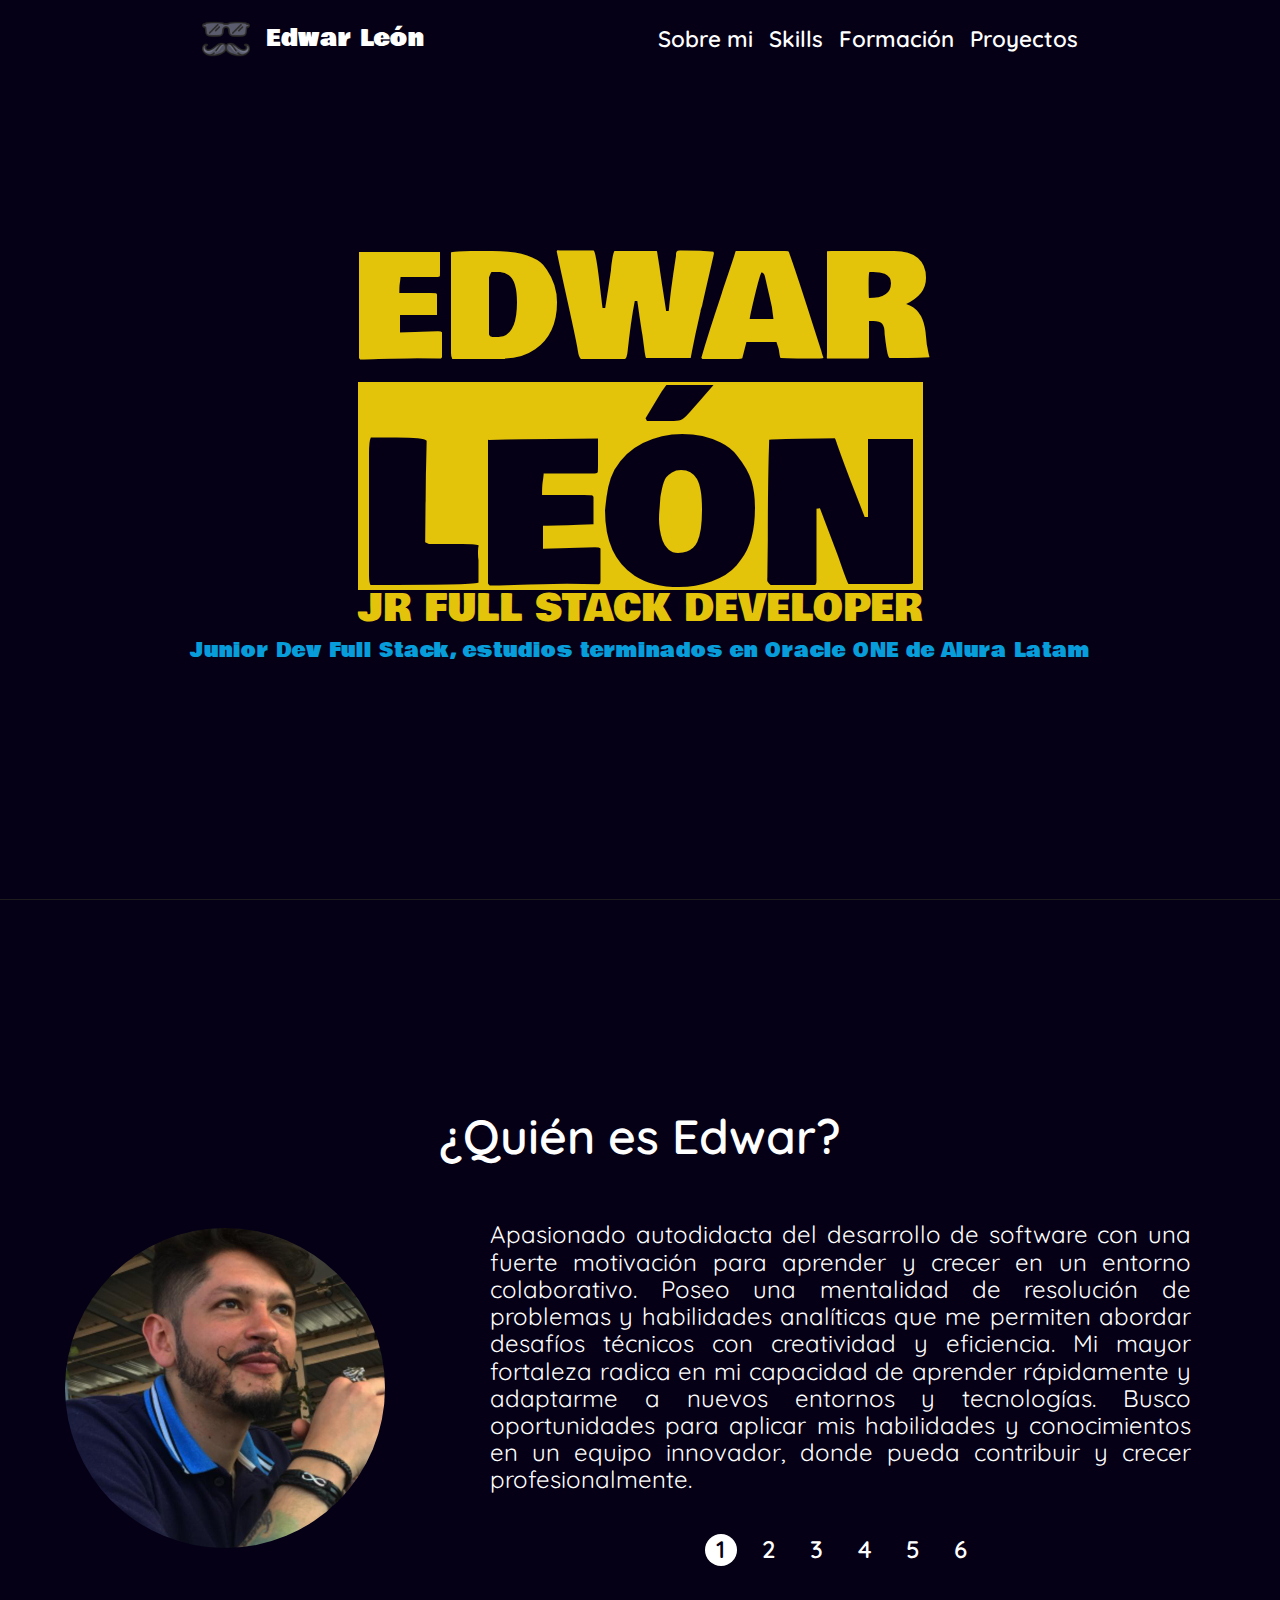
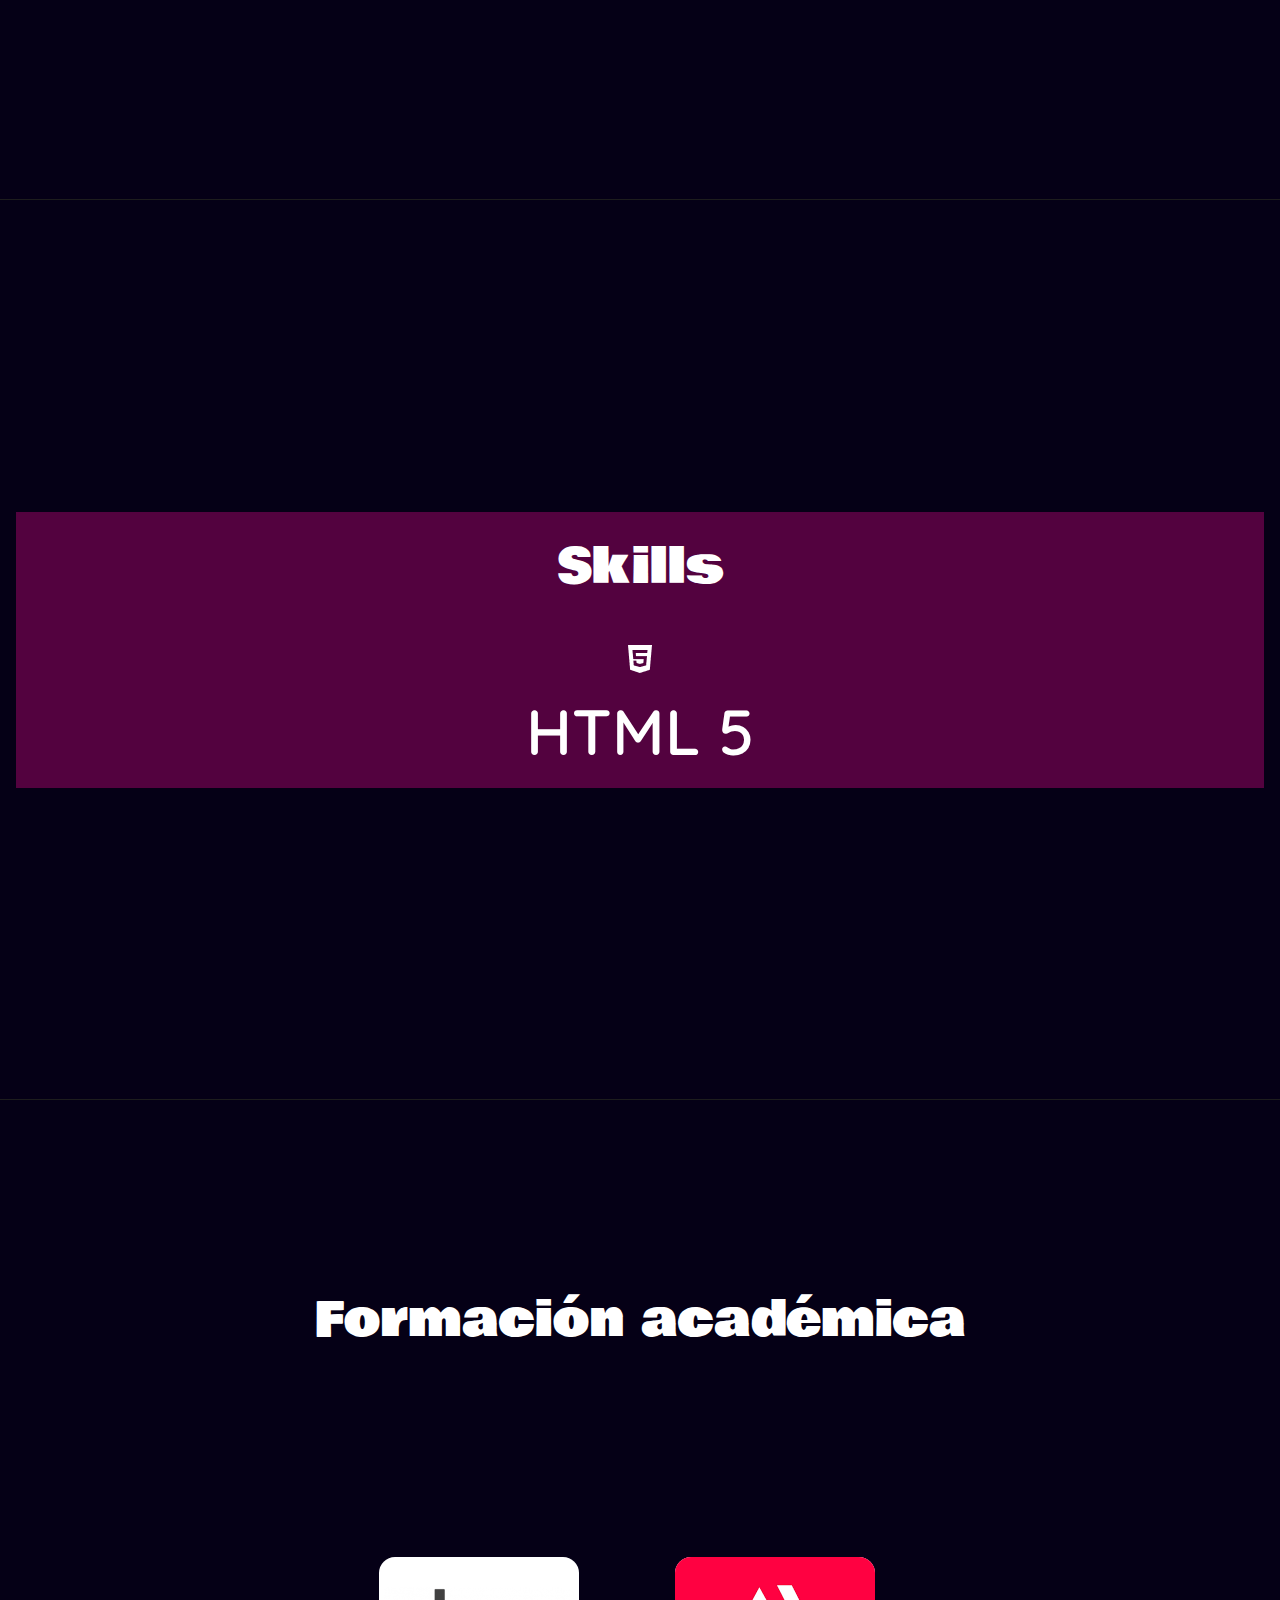
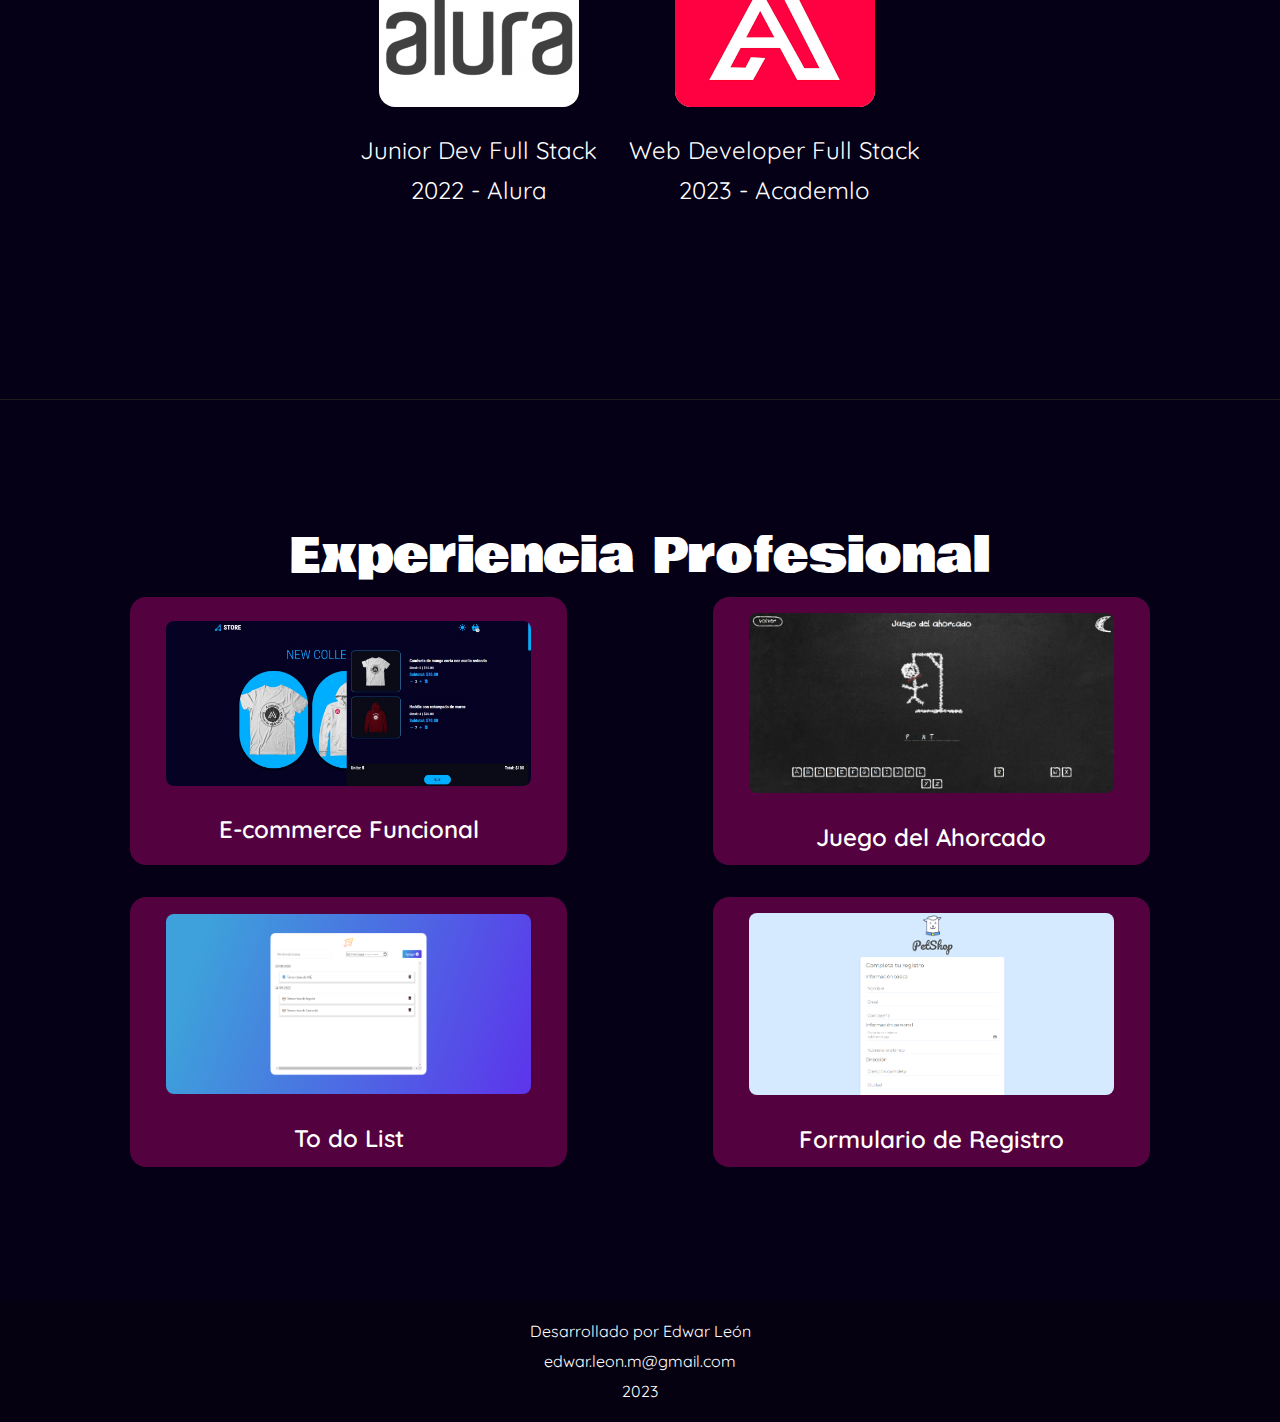
<file: index.html>
<!DOCTYPE html>
<html lang="es">

<head>
    <meta charset="UTF-8">
    <meta http-equiv="X-UA-Compatible" content="IE=edge">
    <meta name="viewport" content="width=device-width, initial-scale=1.0">
    <link rel="icon" href="./assets/icons8-mustache-64.ico">
    <link rel="stylesheet" href="css/reset.css">
    <link rel="stylesheet" href="css/style.css">
    <link rel="stylesheet" href="css/fontello.css">
    <link rel="preconnect" href="https://fonts.googleapis.com">
    <link rel="preconnect" href="https://fonts.gstatic.com" crossorigin>
    <link
        href="https://fonts.googleapis.com/css2?family=Bowlby+One&family=Quicksand:wght@300;400;500;600;700&display=swap"
        rel="stylesheet">
    <link rel="stylesheet" href="https://cdnjs.cloudflare.com/ajax/libs/font-awesome/6.3.0/css/all.min.css"
        integrity="sha512-SzlrxWUlpfuzQ+pcUCosxcglQRNAq/DZjVsC0lE40xsADsfeQoEypE+enwcOiGjk/bSuGGKHEyjSoQ1zVisanQ=="
        crossorigin="anonymous" referrerpolicy="no-referrer" />
    <title>Portafolio Edwar León</title>
</head>

<body>
    <!-- Botón arriba -->
    <div class="btn-up" id="btn_up">
        <i class="icon-angle-circled-up"></i>
    </div>

    <div class="main__container">
        <!-- Menú -->
        <section class="menu hide" id="home">
            <header class="menu__header__logo">
                <img class="menu__logo" src="assets/eyeglasses.png" alt="">
                <h3>Edwar León</h3>
            </header>
            <nav class="menu__nav">
                <ul class="menu__header__ul">
                    <li class="menu__header__ul__item">
                        <a href="#aboutMe">Sobre mi</a>
                    </li>
                    <li class="menu__header__ul__item">
                        <a href="#skills">Skills</a>
                    </li>
                    <li class="menu__header__ul__item">
                        <a href="#formacion">Formación</a>
                    </li>
                    <li class="menu__header__ul__item">
                        <a href="#experiencia">Proyectos</a>
                    </li>
                </ul>
            </nav>
            <!-- Menú Pleglable -->

        </section>
        <div class="menu-pleg" id="menu_pleg">
            <i class="icon-th"></i>
        </div>

        <!-- Header -->
        <section class="main" id="main__section">
            <div class="main__div">
                <h1 class="main__tittle">
                    <span class="main_edwar">EDWAR</span>
                    <span class="main_leon">LEÓN</span>
                    <span class="main_description">JR FULL STACK DEVELOPER</span>
                </h1>
                <h3 class="main__subtittle">Junior Dev Full Stack, estudios terminados en Oracle ONE de Alura Latam</h3>
            </div>
        </section>

        <!-- Sobre mi -->
        <section class="about" id="aboutMe">
            <div class="about__div">
                <h3 class="about__h3">¿Quién es Edwar?</h3>
                <div class="container__about">
                    <div class="about__img">
                        <img src="assets/Profile.jpg" alt="">
                    </div>
                    <div class="about__info">
                        <div class="about__text">
                            <div class="about__p">
                                <p>Apasionado autodidacta del desarrollo de software con una fuerte motivación
                                    para aprender y crecer en un entorno colaborativo. Poseo una mentalidad de
                                    resolución de
                                    problemas y habilidades analíticas que me permiten abordar desafíos técnicos con
                                    creatividad
                                    y eficiencia. Mi mayor fortaleza radica en mi capacidad de aprender rápidamente y
                                    adaptarme
                                    a nuevos entornos y tecnologías. Busco oportunidades para aplicar mis habilidades y
                                    conocimientos en un equipo innovador, donde pueda contribuir y crecer
                                    profesionalmente.
                                </p>
                            </div>
                            <div class="about__hiden about__p">
                                <p>Tengo una pasión innata por aprender y perfeccionar mis habilidades de desarrollo de
                                    software. Mi capacidad para adquirir nuevos conocimientos de manera autónoma y
                                    aplicarlos
                                    rápidamente me ha permitido desarrollar una sólida comprensión de los fundamentos de
                                    la
                                    programación y familiarizarme con lenguajes como Python, Java y JavaScript.
                                </p>
                            </div>
                            <div class="about__hiden about__p">
                                <p>Soy un pensador analítico con una habilidad natural para descomponer problemas
                                    complejos
                                    en
                                    soluciones alcanzables. Mi enfoque metódico y capacidad para identificar patrones me
                                    permiten abordar desafíos de manera eficiente y encontrar soluciones efectivas.

                                    Me destaco en entornos de colaboración y valoro la comunicación abierta y efectiva.
                                    Disfruto
                                    trabajar en equipo, intercambiar ideas y contribuir al éxito colectivo. Mi
                                    naturaleza
                                    adaptable y habilidades de escucha activa me permiten colaborar de manera efectiva
                                    con
                                    colegas y aprender de sus experiencias.
                                </p>
                            </div>
                            <div class="about__hiden about__p">
                                <p>Tengo una gran capacidad para adaptarme rápidamente a los cambios y aprender nuevas
                                    tecnologías y metodologías. Estoy abierto a asumir nuevos desafíos y roles
                                    adicionales
                                    para
                                    crecer profesionalmente y aportar un valor significativo a los proyectos en los que
                                    participo.

                                    Mi experiencia laboral con manejo de personal como supervisor me ha brindado
                                    habilidades
                                    transferibles, como pensamiento crítico y resolución de problemas, que son
                                    fundamentales
                                    para el desarrollo de software. Además, he complementado mi educación con cursos en
                                    línea y
                                    proyectos personales, donde he adquirido conocimientos prácticos de programación.
                                </p>
                            </div>
                            <div class="about__hiden about__p">
                                <p>Estoy entusiasmado por unirme a un equipo dinámico y enfocado en el crecimiento,
                                    donde
                                    pueda
                                    aplicar mi pasión por el desarrollo de software y continuar aprendiendo de
                                    profesionales
                                    experimentados. Si buscas a alguien que esté dispuesto a aprender rápidamente,
                                    adaptarse
                                    a
                                    nuevos desafíos y trabajar en equipo.

                                    Conéctate conmigo en LinkedIn y comencemos una conversación sobre cómo puedo aportar
                                    valor a
                                    tu equipo y crecer juntos en el campo del desarrollo de software.</p>
                            </div>
                            <div class="about__hiden about__p">
                                <p>Mis planes a futuro están basados en el aprendizaje y la enseñanza de todo
                                    lo
                                    que
                                    pueda absorver de mis proyectos y conocimiento, desempeñarme en una empresa
                                    multinacional
                                    donde
                                    aprenda y crezca continuamente.</p>
                            </div>
                        </div>
                        <div class="num__select">
                            <div class="select num"><p>1</p></div>
                            <div class="num"><p>2</p></div>
                            <div class="num"><p>3</p></div>
                            <div class="num"><p>4</p></div>
                            <div class="num"><p>5</p></div>
                            <div class="num"><p>6</p></div>
                        </div>
                    </div>
                </div>
            </div>
        </section>

        <!-- Skills-->
        <section class="skills__main" id="skills">
            <div class="skills">
                <h3 class="skills__tittle">Skills</h3>
                <div class="skills_countain">
                    <div class="skills__animBox skills__animBox1">
                        <ul class="skills__animText">
                            <li><img src="assets/htlm.png" alt=""></li>

                            <li><img src="assets/js_icon.png" alt=""></li>

                            <li><img src="assets/nodejs_icon.png" alt=""></li>

                            <li><img src="assets/css_icon.png" alt=""></li>

                            <li><img src="assets/react_icon.png" alt=""></li>
                        </ul>
                    </div>
                    <div class="skills__animBox">
                        <ul class="skills__animText">
                            <li>HTML 5</li>

                            <li>JAVASCRIPT</li>

                            <li>NODE JS</li>

                            <li>CSS</li>

                            <li>REACT</li>
                        </ul>
                    </div>
                </div>
            </div>
        </section>

        <!-- Formación académica -->
        <section id="formacion" class="formacion__container">
            <h2 class="estudios__tittle__main">Formación académica</h2>

            <div class="formacion__list">

                <ul class="estudios">
                    <li class="estudios__img"><img src="assets/alura_logo.png" alt=""></li>
                    <li>
                        <h4 class="estudios__tittle">Junior Dev Full Stack</h4>
                    </li>
                    <li>
                        <p class="estudios__parr">2022 - Alura</p>
                    </li>
                </ul>
                <ul class="estudios">
                
                    <li class="estudios__img"><img src="assets/academlo.png" alt=""></li>
                    <li>
                        <h4 class="estudios__tittle">Web Developer Full Stack</h4>
                    </li>
                    <li>
                        <p class="estudios__parr">2023 - Academlo</p>
                    </li>
                </ul>
            </div>
        </section>

        <!-- Experiencia Profesional-->
        <section class="experiencia" id="experiencia">
            <div class="experiencia__container__main">
                <h2 class="experiencia__tittle">Experiencia Profesional</h2>
                <div class="proyect_contain">
                    <div class="proyect">

                        <a href="https://api-e-commerce-v1.netlify.app/" target="_blank">
                            <img src="assets/e-commerce.jpg" alt="E-commerce">
                            <div>
                                <h2>E-commerce Funcional</h2>
                            </div>
                        </a>
                    </div>
                    <div class="proyect">

                        <a href="https://edwarle.github.io/juego-del-ahorcado/" target="_blank">
                            <img src="assets/ahorcado.PNG" alt="">
                            <div>
                                <h2>Juego del Ahorcado</h2>
                            </div>
                        </a>
                    </div>
                    <div class="proyect">
                        <a href="https://edwarle.github.io/To-do-list/" target="_blank">
                            <img src="assets/to-do-list.PNG" alt="">
                            <div>
                                <h2>To do List</h2>
                            </div>
                        </a>
                    </div>
                    <div class="proyect">
                        <a href="https://edwarle.github.io/formulario-de-registro/" target="_blank">
                            <img src="assets/form.PNG" alt="">
                            <div>
                                <h2>Formulario de Registro</h2>
                            </div>
                        </a>
                    </div>
                </div>
            </div>

        </section>

        <!-- Footer -->
        <section class="footer" id="footer">
            <div>
                <p>Desarrollado por Edwar León</p>
                <p>edwar.leon.m@gmail.com</p>
                <p>2023</p>
            </div>
        </section>

    </div>

    <!-- Redes Sociales -->
    <section class="menu__icon hide" id="icon__menu">
        <nav>
            <ul class="icon__contain">
                <li class="line">
                    <a href="https://github.com/EdwarLe" target="_blank">
                        <i class="fa-brands fa-github icon"></i>
                    </a>
                </li>
                <li class="line">
                    <a href="https://linkedin.com/in/edwar-leon-54093964/" target="_blank">
                        <i class="fa-brands fa-linkedin icon"></i>
                    </a>
                </li>
                <li class="line">
                    <a href="https://instagram.com/edwar_leon?igshid=YmMyMTA2M2Y=" target="_blank">
                        <i class="fa-brands fa-instagram icon"></i>
                    </a>
                </li>
            </ul>
        </nav>
    </section>

    <!-- pantalla de carga -->
    <section>
        <div class="loader" id="loader">
            <div></div>
            <div></div>
            <div></div>
        </div>
    </section>

    <script src="./functions/goTop.js"></script>
    <script src="./functions/select-pages.js"></script>
    <script src="./functions/menu-desplegable.js"></script>
</body>

</html>
</file>
<file: css/style.css>
* {
  box-sizing: border-box;
}

html {
  scroll-behavior: smooth;
  scroll-padding-top: 5rem;
}

html::-webkit-scrollbar {
  -webkit-appearance: none;
}

html::-webkit-scrollbar-track {
  background: rgb(5, 0, 22);
}

html::-webkit-scrollbar:vertical {
  width: 0.5rem;
}

html::-webkit-scrollbar:horizontal {
  height: 0.5rem;
}

html::-webkit-scrollbar-thumb {
  background-color: rgb(228, 195, 11);
  border-radius: 0.2rem;
  border: 3px solid rgb(228, 195, 11);
}

.main__container {
  position: relative;
  max-width: 100vw;
  width: 100%;
  background-color: rgb(5, 0, 22);
  color: white;
}

/* Sección Menú*/
.menu {
  font-family: "Bowlby One", cursive;
  position: fixed;
  width: 100%;
  background: rgb(5, 0, 22);
  display: flex;
  justify-content: space-evenly;
  align-items: center;
  gap: 1rem;
  font-size: 1.4rem;
  height: 5rem;
  transition: 0.2s;
  z-index: 1000;
  border-bottom: 2px solid transparent;
}

.menu__nav a {
  text-decoration: none;
  color: white;
  transition: 0.2s;
}

.menu__nav a:hover {
  color: rgb(6, 157, 218);
}

.hide__underline {
  border-bottom: solid 2px rgb(6, 157, 218);
  box-shadow: rgb(29, 29, 29) 5px 5px 10px;
  transition: 0.5s;
}

.menu__nav {
  display: flex;
  /* flex-direction: column; */
  justify-content: space-around;
  gap: 1rem;
  padding: 1rem;
}

.menu__header__logo {
  display: flex;
  text-align: center;
  justify-content: space-around;
  align-items: center;
  gap: 1rem;
  padding: 1rem;
}

.menu__logo {
  color: black;
  height: 3rem;
}

.menu__header__ul {
  display: flex;
  justify-content: space-around;
  flex-wrap: wrap;
  font-family: "Quicksand", sans-serif;
  font-weight: 600;
  align-items: center;
  gap: 1rem;
}

.menu-pleg {
  display: none;
}

/* Sección Principal*/

.main {
  height: 100vh;
  width: 100%;
  padding: 0 1rem;
  display: flex;
  justify-content: center;
  align-items: center;
  gap: 1rem;
  font-family: "Bowlby One", cursive;
  border-bottom: 1px solid rgb(29, 29, 29);
}

.main__tittle {
  display: flex;
  flex-direction: column;
  justify-content: center;
  align-items: center;
}

.main_edwar {
  font-size: 9rem;
  color: rgb(228, 195, 11);
}

.main_leon {
  background-color: rgb(228, 195, 11);
  color: rgb(5, 0, 22);
  font-size: 12.2rem;
  height: 13rem;
  line-height: 17rem;
}

.main_description {
  color: rgb(228, 195, 11);
  font-size: 2.3rem;
}

.main__div {
  display: flex;
  flex-direction: column;
  gap: 1rem;
}

.main__subtittle {
  color: rgb(6, 157, 218);
  align-self: center;
  text-align: center;
  font-size: 1.2rem;
}

/* Sección Sobre Mi*/

.about {
  font-family: "Quicksand", sans-serif;
  font-weight: 600;
  font-size: 1.5rem;
  width: 100%;
  height: 100vh;
  border-bottom: 1px solid rgb(29, 29, 29);
  display: flex;
  justify-content: center;
  align-items: center;
  gap: 1rem;
  padding: 0 1rem;
}

.about__div {
  display: flex;
  flex-direction: column;
  justify-content: center;
  align-items: center;
  gap: 2rem;
}

.about__h3 {
  font-size: 3rem;
  text-align: center;
}

.container__about {
  display: flex;
  justify-content: space-evenly;
  align-items: center;
  width: 100%;
  gap: 2rem;
  height: 395px;
}

.about__img img {
  border-radius: 50%;
  height: 20rem;
}

.about__info {
  max-height: 100%;
  height: 100%;
  display: flex;
  flex-direction: column;
  justify-content: center;
  align-items: center;
  padding: 1rem;
  gap: 2rem;
  width: 60%;
}

.about__text {
  overflow: hidden;
  display: flex;
  justify-content: center;
  align-items: center;
  gap: 1rem;
  flex-wrap: wrap;
  overflow-y: scroll;
}

.about__text::-webkit-scrollbar-thumb {
  background-color: rgb(228, 195, 11);
  border-radius: 0.2rem;
  border: 3px solid rgb(228, 195, 11);
}
.about__text::-webkit-scrollbar {
  -webkit-appearance: none;
}
.about__text::-webkit-scrollbar-track {
  background-color: rgb(5, 0, 22);
  border-radius: 0.2rem;
}
.about__text::-webkit-scrollbar:vertical {
  width: 0.5rem;
}


.about__text p {
  width: 100%;
  text-align: justify;
}
.about__hiden{
  /* transform: translateX(110%); */
  display: none;
}

.about__p {
  font-weight: lighter;
  line-height: 1.7rem;
  padding: 0.5rem;
}


.about__show {
  /* transform: translateX(0); */
  display: block;
}
.num__select {
  display: flex;
  justify-content: center;
  align-items: center;
  gap: 1rem;
}

.num {
  text-align: center;
  line-height: 1.3;
  cursor: pointer;
  height: 2rem;
  width: 2rem;
  border-radius: 50%;
  transition: background-color 0.2s;
}

.num:hover {
  background-color: rgb(6, 157, 218);
  
}

.select {
  background-color: white;
  color: rgb(5, 0, 22);
  height: 2rem;
  width: 2rem;
  border-radius: 50%;
  transition: background-color 0.2s;
}

/* Sección Skills */

.skills__main {
  height: 100vh;
  width: 100%;
  display: flex;
  flex-direction: column;
  justify-content: center;
  align-items: center;
  border-bottom: 1px solid rgb(29, 29, 29);
  padding: 0 1rem;
}

.skills {
  background: rgb(83, 2, 63);
  font-family: "Quicksand", sans-serif;
  display: flex;
  width: 100%;
  flex-direction: column;
  justify-content: center;
  align-items: center;
  gap: 2rem;
  padding: 2rem;
}

.skills__tittle {
  font-family: "Bowlby One", cursive;
  font-size: 3rem;
  text-align: center;
}

.skills_countain {
  display: flex;
  flex-direction: column;
  gap: 2rem;
}

.skills__animBox {
  height: 50px;
  font-size: 4rem;
  text-align: center;
  overflow: hidden;
  font-weight: 600;
  line-height: 50px;
}

.skills__animBox1 {
  filter: hue-rotate(80deg) saturate(100%) brightness(400%);
}

.skills__animText {
  animation: slide 8s infinite;
}

/* Seccion Estudios */
.estudios img {
  width: 150%;
  display: block;
}

.formacion__container {
  display: flex;
  flex-direction: column;
  width: 100%;
  height: 100vh;
  border-bottom: 1px solid rgb(29, 29, 29);
  justify-content: space-evenly;
  align-items: center;
}

.formacion__list {
  display: flex;
}

.estudios {
  
  font-family: "Quicksand", sans-serif;
  font-size: 1.5rem;
  display: flex;
  align-items: center;
  flex-direction: column;
  justify-content: center;
  gap: 1rem;
  padding: 0 1rem;
}

.estudios__tittle__main {
  font-family: "Bowlby One", cursive;
  font-size: 3rem;
}

.estudios__img {
  height: 150px;
  width: 200px;
  background-color: white;
  margin-top: 15px;
  margin-bottom: 15px;
  text-align: center;
  border-radius: 1rem;
  overflow: hidden;
  display: flex;
  justify-content: center;
  align-items: center;
  padding: 1.5rem;
}

.estudios__tittle,
.estudios__parr {
  text-align: center;
}

/* Sección Experiencia */

.experiencia {
  min-height: 100vh;
  height: 100%;
  width: 100%;
  font-family: "Quicksand", sans-serif;
  font-size: 1.5rem;
  font-weight: 600;
  display: flex;
  justify-content: center;
  align-items: center;
  gap: 1rem;
  padding: 2rem 1rem;
}

.experiencia__container__main {
  display: flex;
  flex-direction: column;
  justify-content: center;
  align-items: center;
  gap: 1rem;
}

.proyect_contain {
  display: flex;
  justify-content: space-evenly;
  flex-wrap: wrap;
  gap: 2rem;
}

.proyect {
  flex-basis: 35%;
  background: rgb(83, 2, 63);
  display: flex;
  padding: 1rem;
  border-radius: 1rem;
  justify-content: center;
  align-items: center;
}

.proyect:hover {
  background: rgb(141, 6, 107);
  transform: scale(1.1);
  box-shadow: -5px 5px 5px rgb(228, 195, 11);
  transition: transform 0.2s;
}

.proyect img {
  width: 90%;
  margin-bottom: 1.2em;
  border-radius: 0.5rem;
}

.experiencia__tittle {
  font-family: "Bowlby One", cursive;
  font-size: 3rem;
  font-weight: 400;
}

.proyect a {
  text-decoration: none;
  color: white;
  text-align: center;
}

/* Pie de página */

.footer {
  background-color: rgb(5, 1, 17);
  text-align: center;
  display: flex;
  flex-direction: column;
  justify-content: center;
  font-family: "Quicksand", sans-serif;
  line-height: 30px;
  width: 100%;
  padding: 1rem;
}

/* botón arriba */

.btn-up {
  position: fixed;
  text-decoration: none;
  color: white;
  font-size: 2rem;
  bottom: 30px;
  right: 30px;
  z-index: 100;
  transform: scale(0);
  transition: 0.2s;
  cursor: pointer;
}

.btn-up:hover {
  color: rgb(6, 157, 218);
}

.btn-up-on {
  transform: scale(1);
}

/* Menú Iconos */

.menu__icon {
  position: fixed;
  left: 2rem;
  bottom: 6rem;
}

.icon {
  font-size: 2em;
  margin-bottom: 2em;
  padding-bottom: -2em;
  transition: 0.2s;
}

.icon:hover {
  color: rgb(6, 157, 218);
}

.line a {
  text-decoration: none;
  color: white;
}

/* Pantalla de carga */

.loader {
  width: 100vw;
  height: 100vh;
  background: rgb(228, 195, 11);
  position: fixed;
  top: 0;
  left: 0;
  z-index: 1000;
  display: flex;
  flex-direction: row;
  justify-content: center;
  align-items: center;
  clip-path: circle(150% at 100% 0);
  transition: clip-path 0.8s ease-in-out;
}

.loader2 {
  clip-path: circle(0 at 100% 100%);
}

.loader > div:nth-child(1) {
  height: 30px;
  width: 30px;
  background-color: rgb(5, 0, 22);
  margin: 0.5rem;
  border-radius: 50%;
  animation: load 0.8s linear infinite;
}

.loader > div:nth-child(2) {
  height: 30px;
  width: 30px;
  background-color: rgb(5, 0, 22);
  margin: 0.5rem;
  border-radius: 50%;
  animation: load 0.7s linear infinite;
}

.loader > div:nth-child(3) {
  height: 30px;
  width: 30px;
  background-color: rgb(5, 0, 22);
  margin: 0.5rem;
  border-radius: 50%;
  animation: load 0.6s linear infinite;
}

@keyframes slide {
  0% {
    margin-top: 0;
  }
  19% {
    margin-top: 0;
  }

  20% {
    margin-top: -50px;
  }
  39% {
    margin-top: -50px;
  }

  40% {
    margin-top: -100px;
  }
  59% {
    margin-top: -100px;
  }

  60% {
    margin-top: -150px;
  }
  79% {
    margin-top: -150px;
  }
  80% {
    margin-top: -200px;
  }
  99% {
    margin-top: -200px;
  }
}

@keyframes load {
  0% {
    margin-top: 0;
    transform: scale(1);
  }
  33% {
    margin-top: -20px;
  }
  66% {
    margin-top: -40px;
  }
  100% {
    margin-top: 0;
    transform: scale(0);
  }
}
@media (max-width: 800px) {
  html {
    scroll-padding-top: 0;
  }

  .menu {
    height: 100vh;
    width: 35vw;
    flex-direction: column;
    right: 0;
    background-color: rgb(228, 195, 11);
    color: rgb(5, 0, 22);
    position: fixed;
    border-left: 2px solid rgb(6, 157, 218);
    border-bottom: none;
  }

  .menu__header__logo {
    flex-direction: column;
  }

  .menu__header__ul {
    flex-direction: column;
  }

  .menu__nav a {
    color: rgb(5, 0, 22);
  }

  .menu-pleg {
    display: inline-block;
    position: fixed;
    z-index: 3000;
    right: 1rem;
    top: 1rem;
    font-size: 2rem;
    color: white;
    cursor: pointer;
  }

  .blur__filter {
    filter: blur(8px);
    transition: 0.2s;
  }

  .hide {
    transition: 0.2s;
    transform: translatex(110%);
  }

  .menu__icon {
    position: fixed;
    width: 35vw;
    left: calc(100vw - 35vw);
    bottom: 0;
    z-index: 2000;
    display: flex;
    justify-content: center;
    align-items: flex-end;
    transition: 0.2s;
  }

  .icon__contain {
    display: flex;
    justify-content: center;
    align-items: baseline;
    gap: 2rem;
  }
  .icon__contain a {
    color: rgb(5, 0, 22);
  }

  .container__about {
    flex-direction: column;
    height: 50%;
  }

  .about__img img {
    height: 10rem;
  }

  .about__info {
    width: 100%;
    height: 300px;
  }

  .about__text {
    height: 80%;
  }



  .estudios__tittle__main, .experiencia__tittle {
    text-align: center;
  }

  .proyect {
    flex-basis: 70%;
  }

  .container__about {
    flex-direction: column;
  }

  .about {
    max-height: 100vh;
  }

  .about__div {
    max-height: 100%;
    padding: 1rem;
  }
}

@media (max-width: 600px) {
  .main_edwar {
    font-size: 5rem;
  }

  .main_leon {
    font-size: 7rem;
    height: 8rem;
    line-height: 10rem;
  }

  .main_description {
    font-size: 1.33rem;
    margin-top: 0.5rem;
  }

  
  
}
</file>
<file: css/fontello.css>
@font-face {
  font-family: 'fontello';
  src: url('../font/fontello.eot?77943353');
  src: url('../font/fontello.eot?77943353#iefix') format('embedded-opentype'),
       url('../font/fontello.woff2?77943353') format('woff2'),
       url('../font/fontello.woff?77943353') format('woff'),
       url('../font/fontello.ttf?77943353') format('truetype'),
       url('../font/fontello.svg?77943353#fontello') format('svg');
  font-weight: normal;
  font-style: normal;
}
/* Chrome hack: SVG is rendered more smooth in Windozze. 100% magic, uncomment if you need it. */
/* Note, that will break hinting! In other OS-es font will be not as sharp as it could be */
/*
@media screen and (-webkit-min-device-pixel-ratio:0) {
  @font-face {
    font-family: 'fontello';
    src: url('../font/fontello.svg?77943353#fontello') format('svg');
  }
}
*/
[class^="icon-"]:before, [class*=" icon-"]:before {
  font-family: "fontello";
  font-style: normal;
  font-weight: normal;
  speak: never;

  display: inline-block;
  text-decoration: inherit;
  width: 1em;
  margin-right: .2em;
  text-align: center;
  /* opacity: .8; */

  /* For safety - reset parent styles, that can break glyph codes*/
  font-variant: normal;
  text-transform: none;

  /* fix buttons height, for twitter bootstrap */
  line-height: 1em;

  /* Animation center compensation - margins should be symmetric */
  /* remove if not needed */
  margin-left: .2em;

  /* you can be more comfortable with increased icons size */
  /* font-size: 120%; */

  /* Font smoothing. That was taken from TWBS */
  -webkit-font-smoothing: antialiased;
  -moz-osx-font-smoothing: grayscale;

  /* Uncomment for 3D effect */
  /* text-shadow: 1px 1px 1px rgba(127, 127, 127, 0.3); */
}

.icon-th:before { content: '\e800'; } /* '' */
.icon-angle-circled-up:before { content: '\f139'; } /* '' */
</file>
